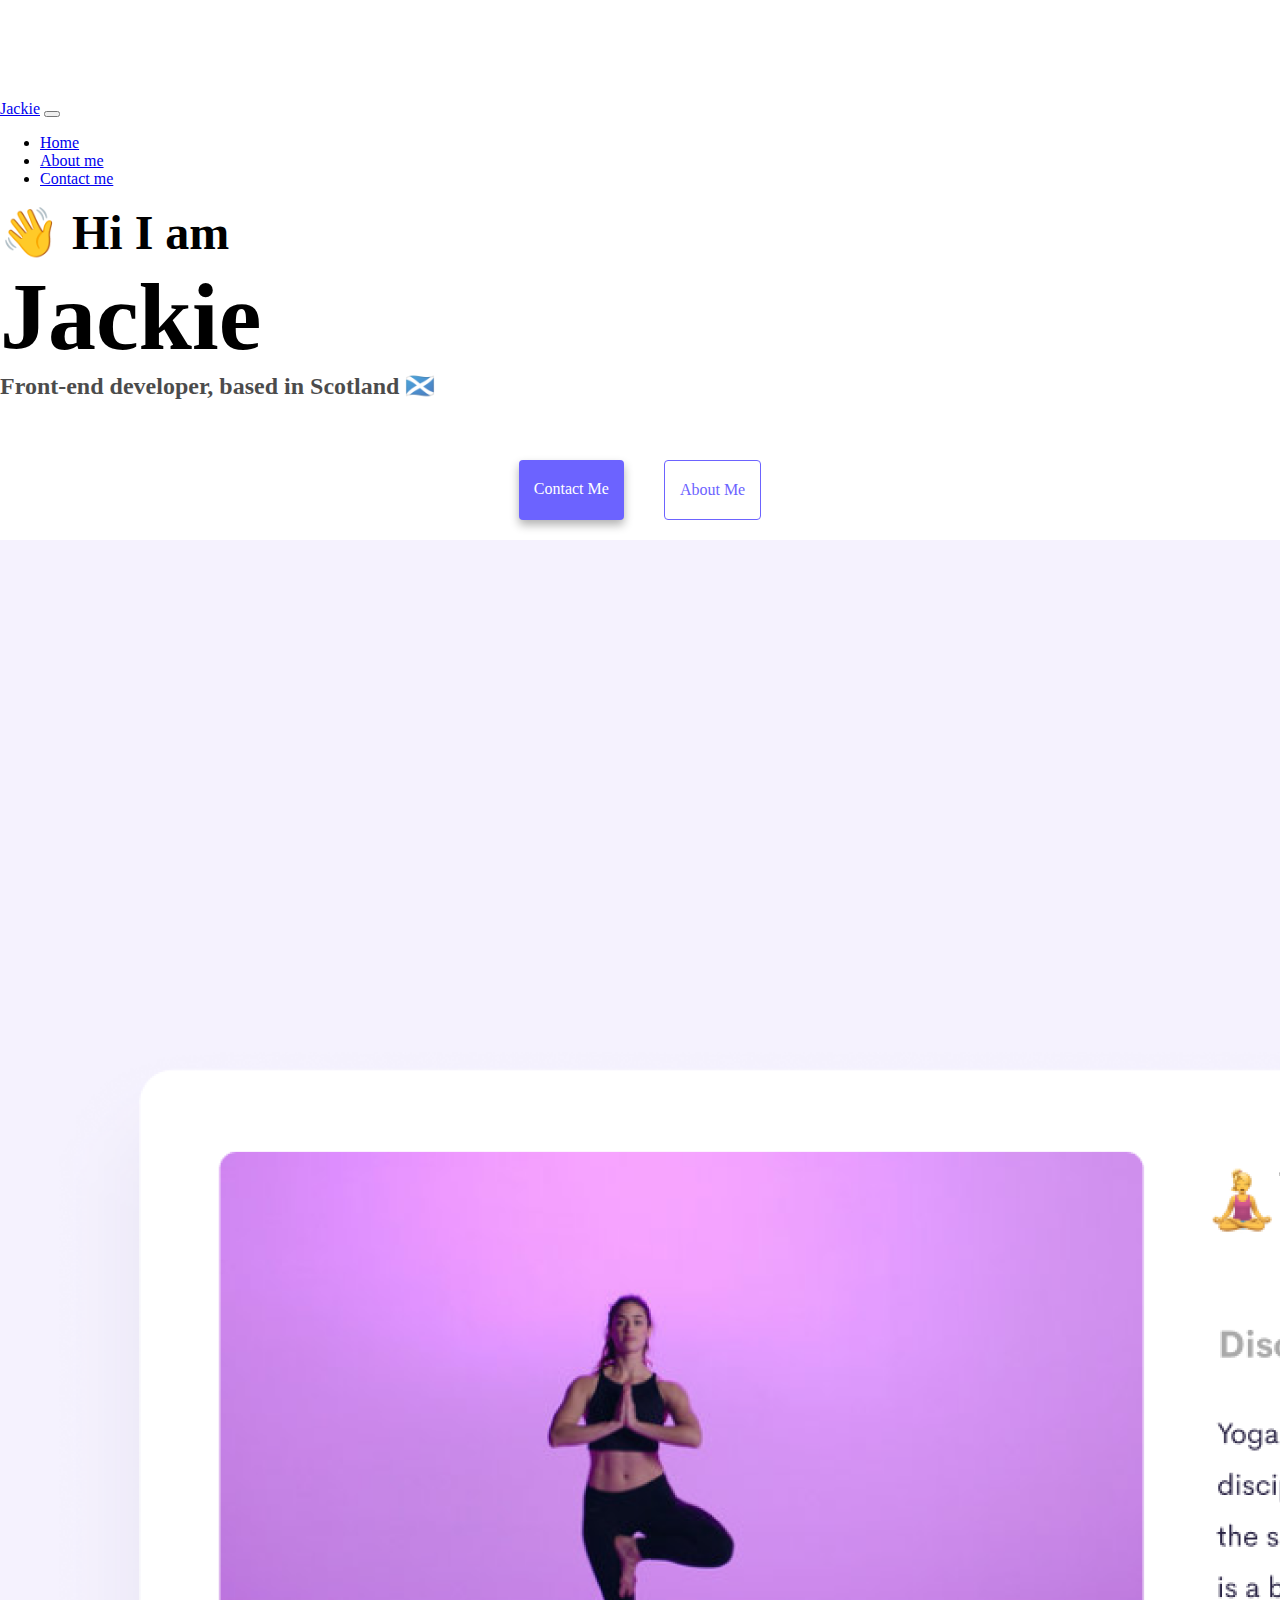
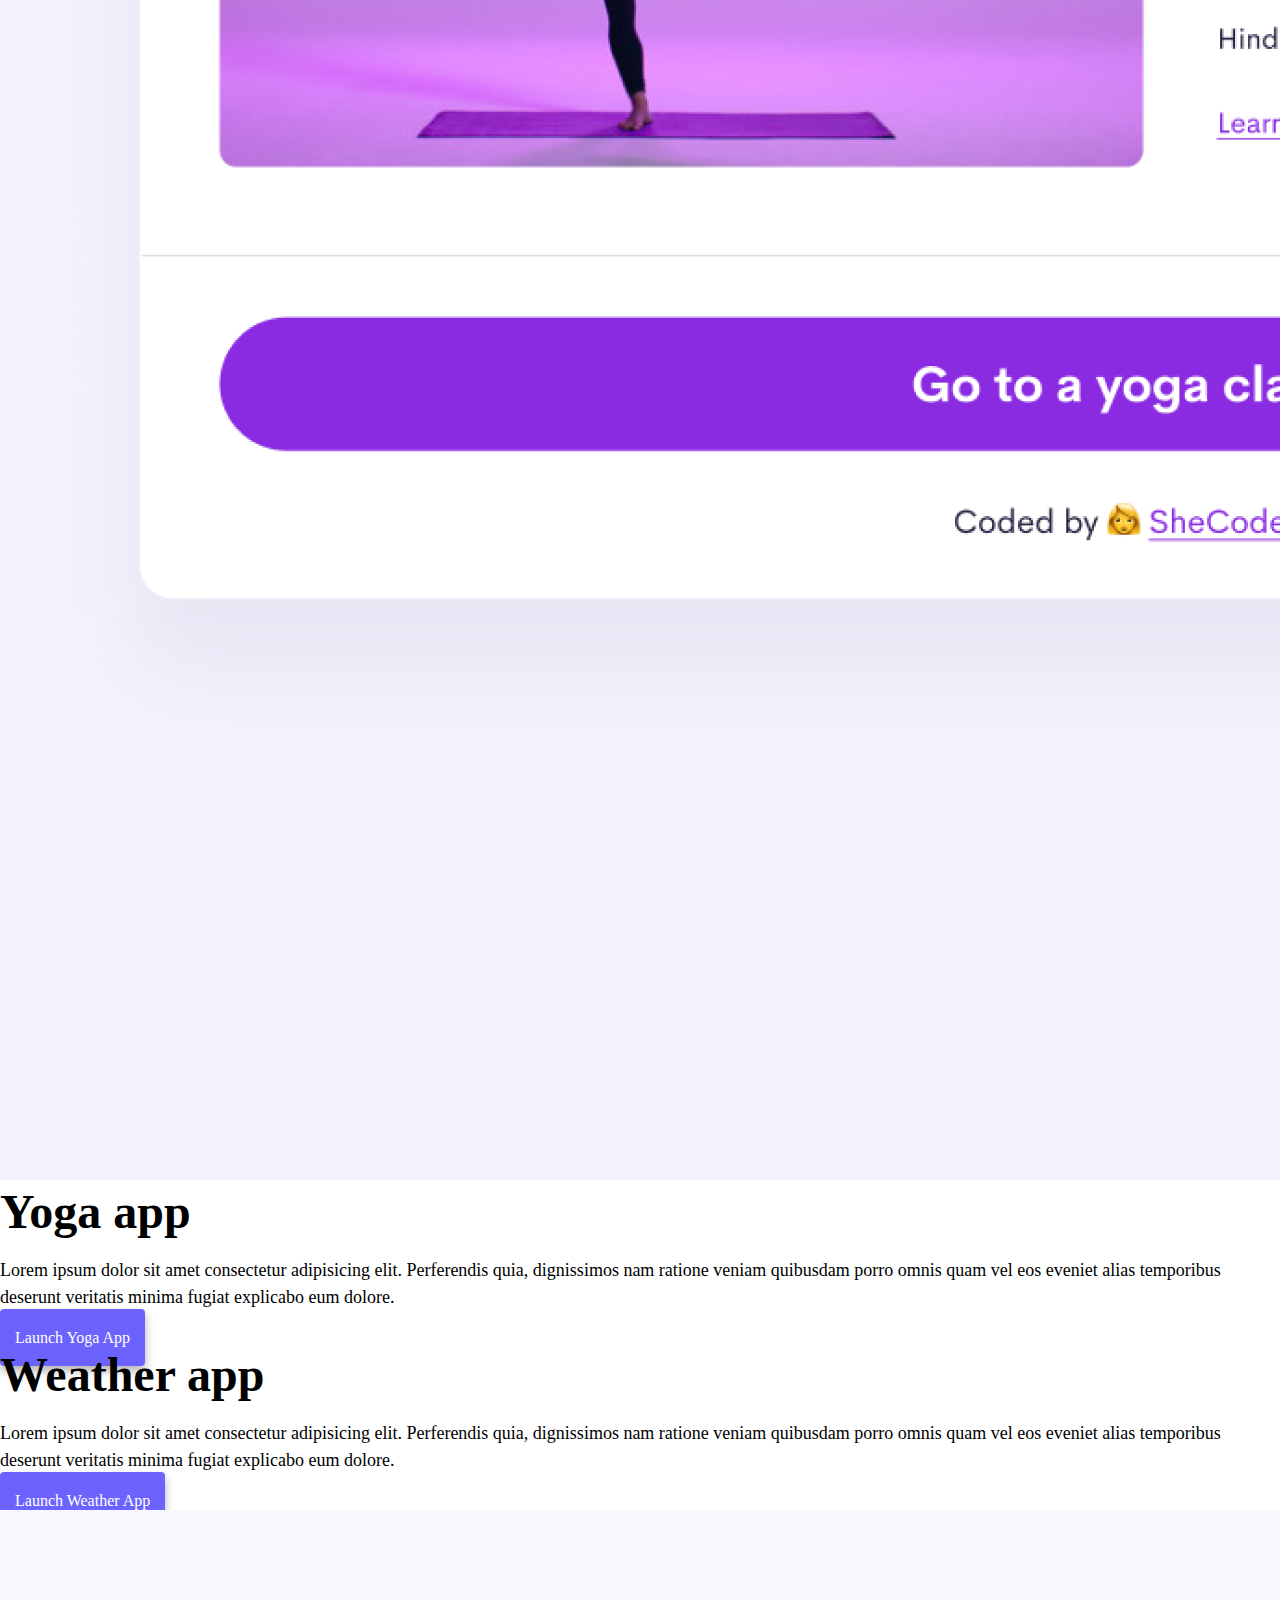
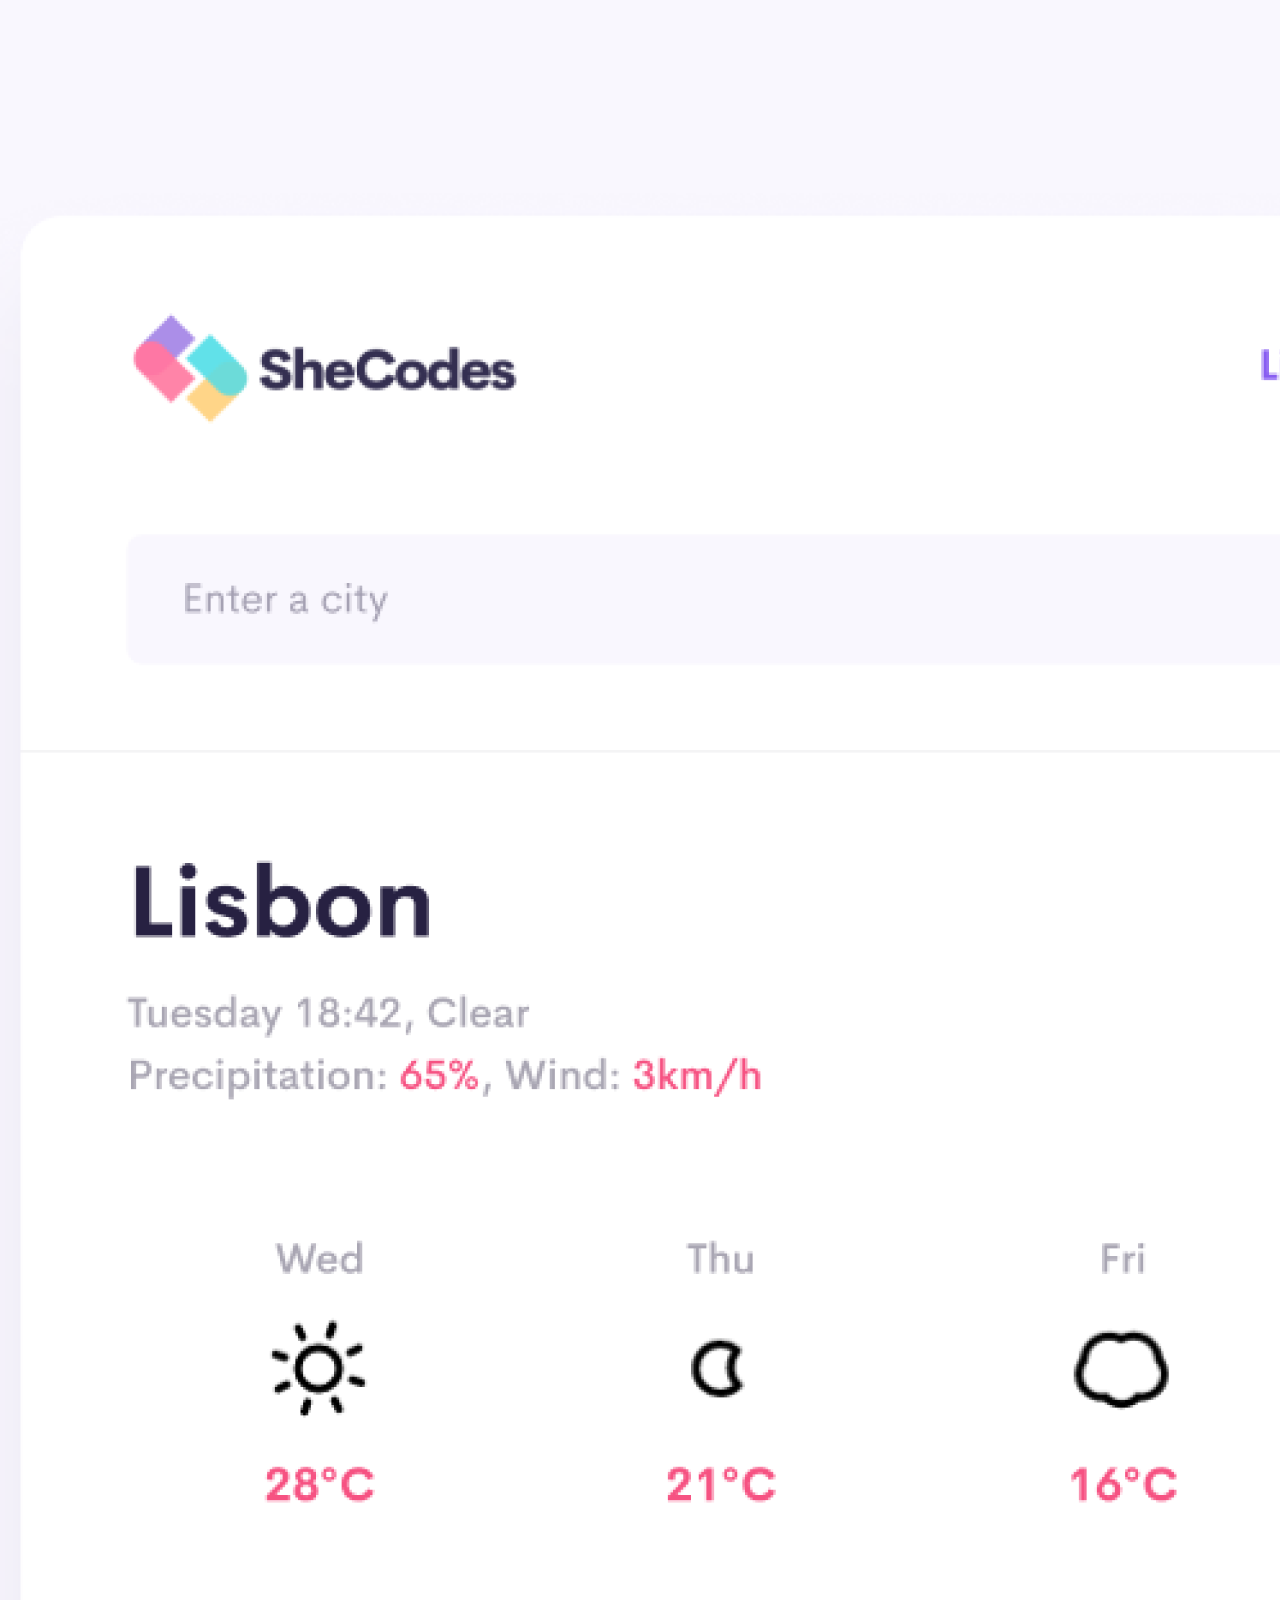
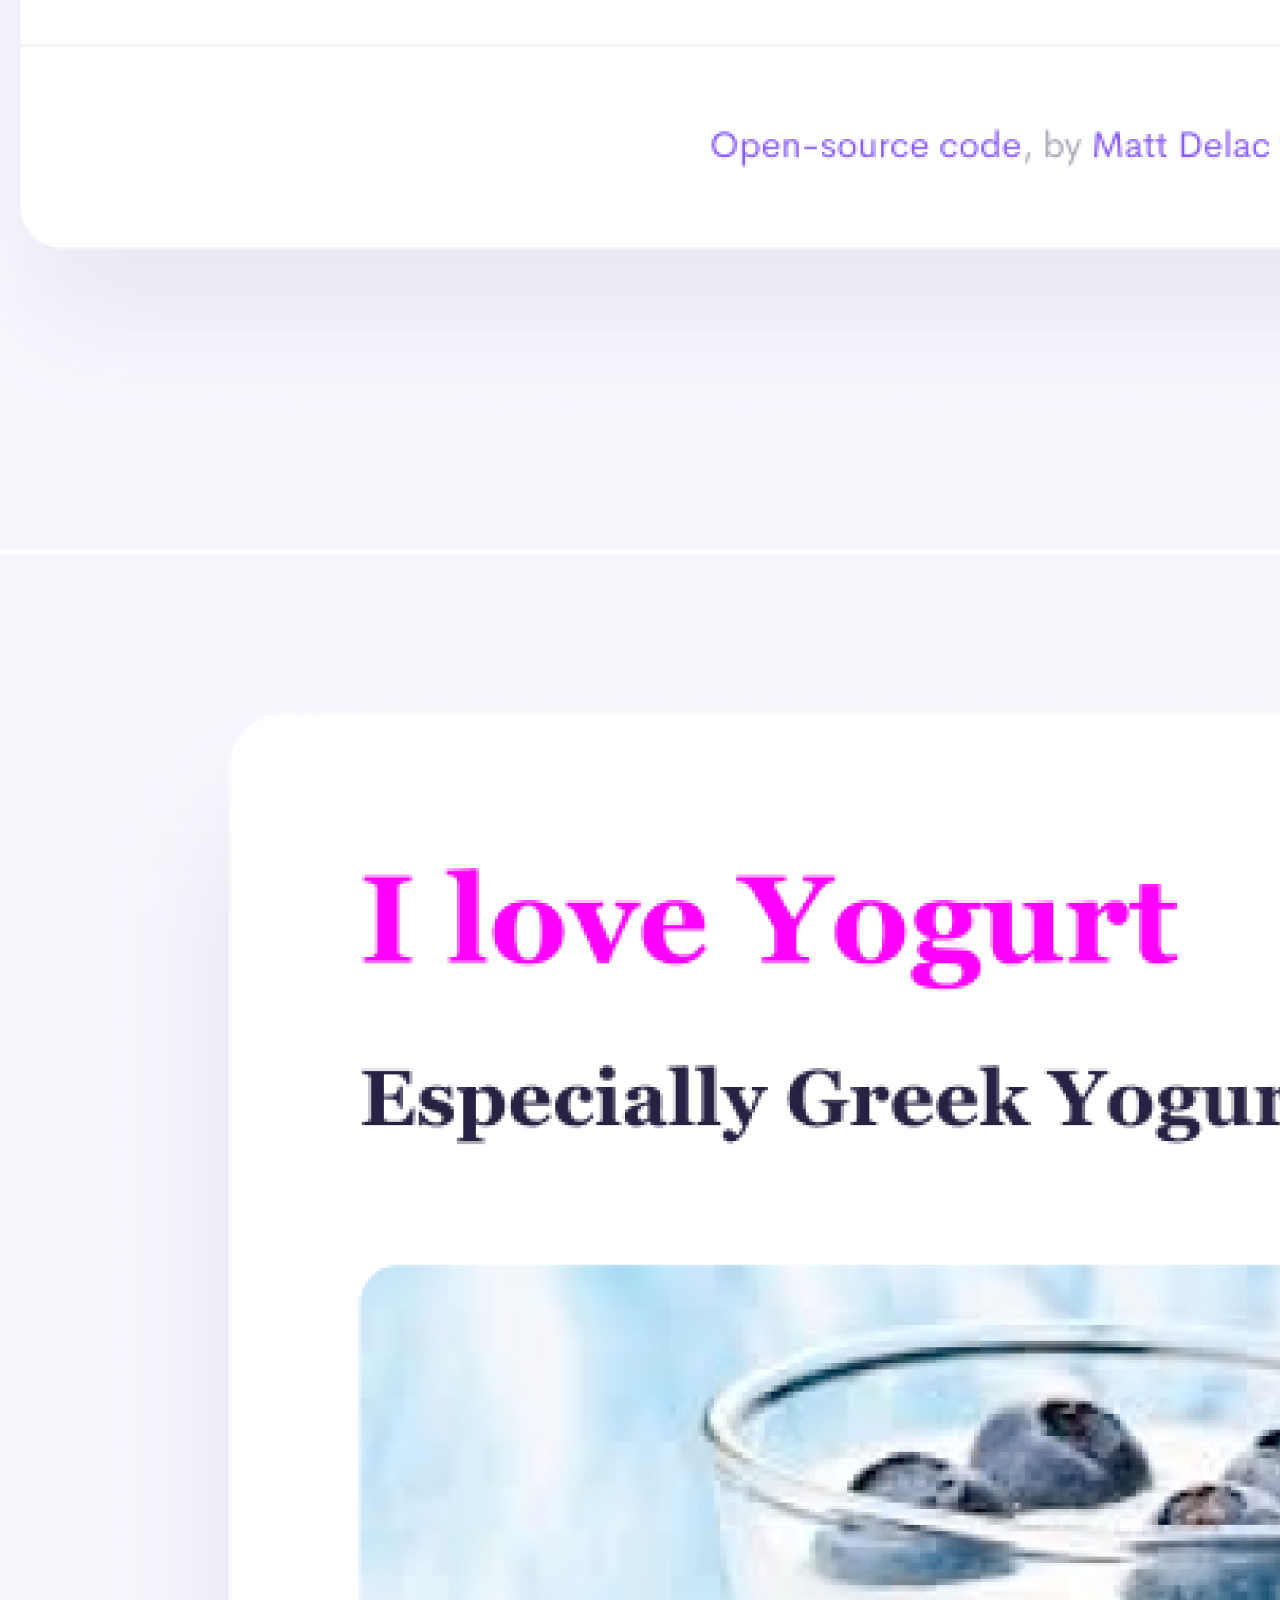
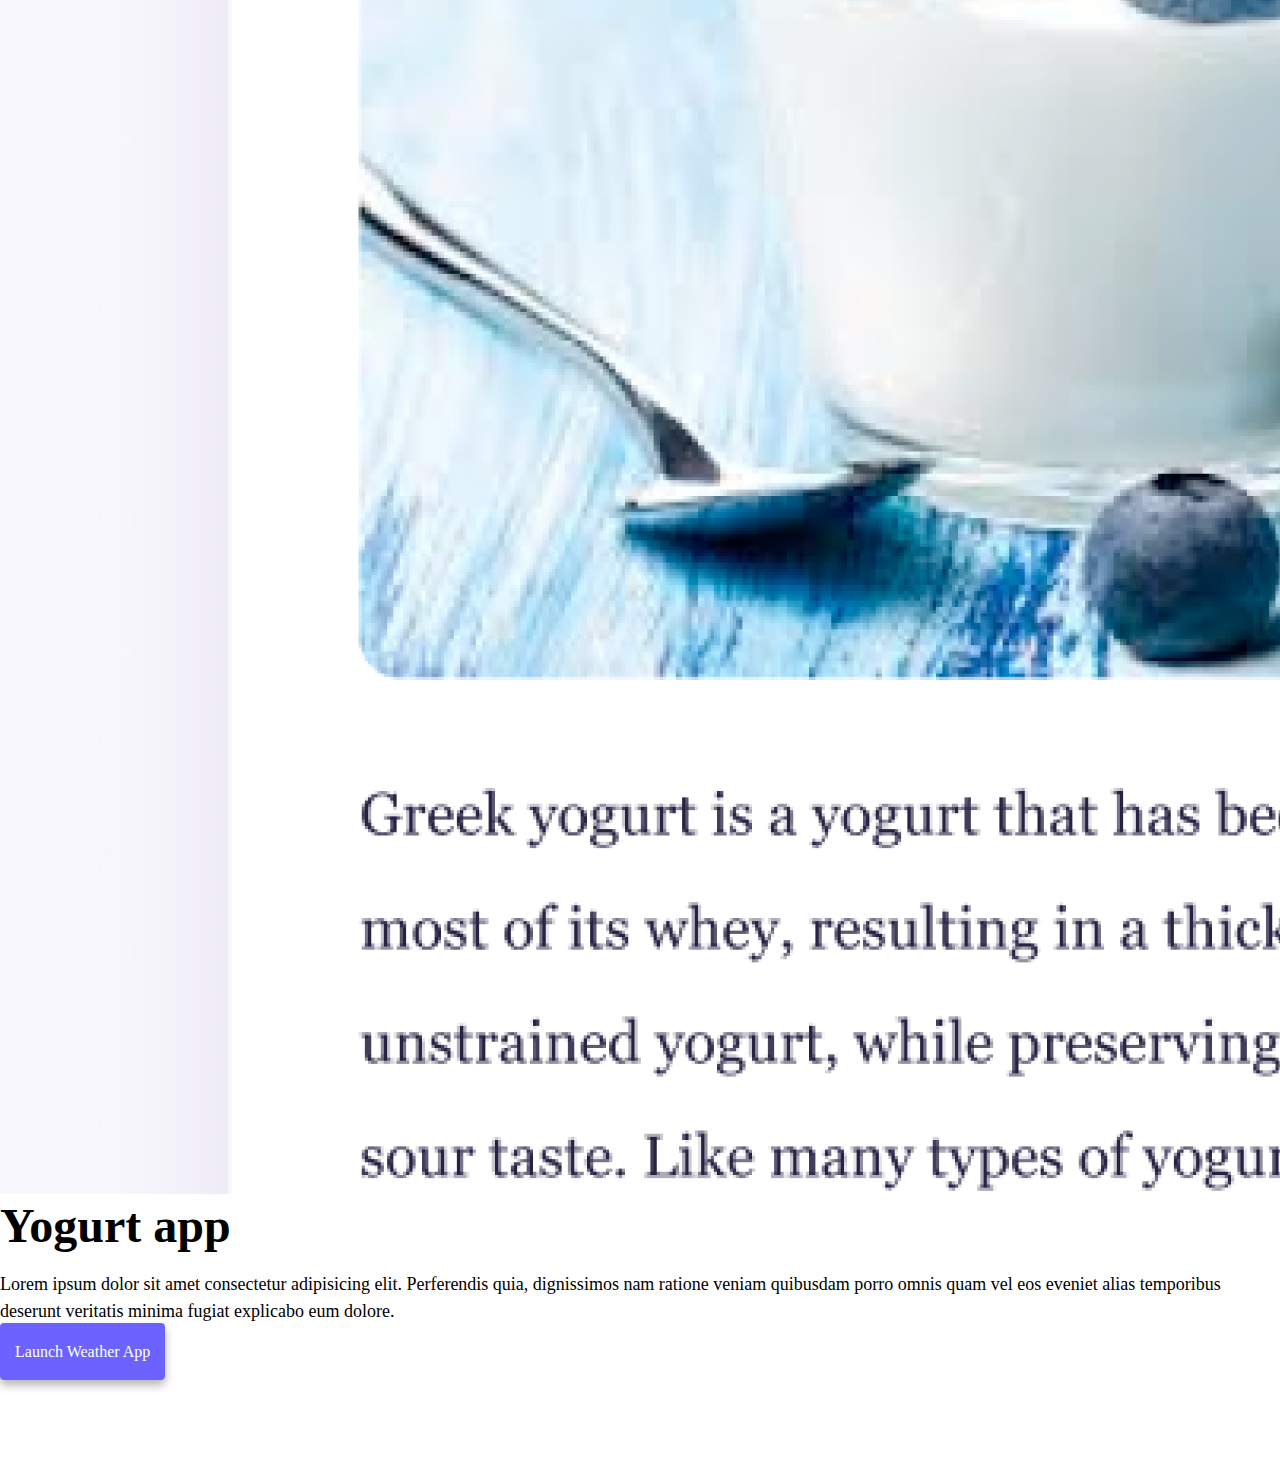
<file: index.html>
<!DOCTYPE html>
<html lang="en">
  <head>
    <meta charset="UTF-8" />
    <meta http-equiv="X-UA-Compatible" content="IE=edge" />
    <meta name="viewport" content="width=device-width, initial-scale=1.0" />
    <meta
      name="description"
      content="Jackie is a front-end veloper based in Scotland, check out her projects and contact her for job enquiries"
    />
    <title>Front-end developer = Jackie</title>
    <link
      href="https://cdn.jsdelivr.net/npm/bootstrap@5.0.0-beta2/dist/css/bootstrap.min.css"
      rel="stylesheet"
      integrity="sha384-BmbxuPwQa2lc/FVzBcNJ7UAyJxM6wuqIj61tLrc4wSX0szH/Ev+nYRRuWlolflfl"
      crossorigin="anonymous"
    />
    <script
      src="https://cdn.jsdelivr.net/npm/bootstrap@5.0.0-beta2/dist/js/bootstrap.bundle.min.js"
      integrity="sha384-b5kHyXgcpbZJO/tY9Ul7kGkf1S0CWuKcCD38l8YkeH8z8QjE0GmW1gYU5S9FOnJ0"
      crossorigin="anonymous"
    ></script>
    <link rel="stylesheet" href="style.css" />
  </head>
  <body>
    <nav class="navbar navbar-expand-lg navbar-light bg-light fixed-top">
      <div class="container">
        <a class="navbar-brand" href="/">Jackie</a>
        <button
          class="navbar-toggler"
          type="button"
          data-bs-toggle="collapse"
          aria-controls="navbarNav"
          aria-expanded="false"
          aria-label="Toggle navigation"
        >
          <span class="navbar-toggler-icon"></span>
        </button>
        <div class="collapse navbar-collapse" id="navbarNav">
          <ul class="navbar-nav">
            <li class="nav-item">
              <a
                class="nav-link active"
                aria-current="page"
                href="/"
                title="Homepage"
                >Home</a
              >
            </li>
            <li class="nav-item">
              <a class="nav-link" href="/about.html" title="About Jackie"
                >About me</a
              >
            </li>
            <li class="nav-item">
              <a
                class="nav-link"
                href="/about.html#contact"
                title="Contact Jackie"
                >Contact me</a
              >
            </li>
          </ul>
        </div>
      </div>
    </nav>
    <h2 class="text-center">👋 Hi I am</h2>
    <h1 class="text-center">Jackie</h1>
    <h3 class="text-center">Front-end developer, based in Scotland 🏴󠁧󠁢󠁳󠁣󠁴󠁿</h3>
    <div class="navigation-links mb-5">
      <a href="about.html#contact" class="primary-link" title="Contact Jackie"
        >Contact me</a
      >
      <a href="about.html" class="secondary-link" title="About Jackie"
        >About me</a
      >
    </div>
    <div class="container">
      <div class="row">
        <div class="col-sm-6">
          <img
            src="/images/yoga.png"
            alt="Yoga project"
            class="img-fluid rounded d-none d-sm-block"
          />
        </div>
        <div class="col-sm-6">
          <h2 class="mb-3">Yoga app</h2>
          <p>
            Lorem ipsum dolor sit amet consectetur adipisicing elit. Perferendis
            quia, dignissimos nam ratione veniam quibusdam porro omnis quam vel
            eos eveniet alias temporibus deserunt veritatis minima fugiat
            explicabo eum dolore.
          </p>
          <div class="mt-5">
            <a href="#" class="primary-link project-link" title="Yoga project"
              >Launch Yoga App</a
            >
          </div>
        </div>
      </div>
      <div class="row mt-5">
        <div class="col-sm-6">
          <h2 class="mb-3">Weather app</h2>
          <p>
            Lorem ipsum dolor sit amet consectetur adipisicing elit. Perferendis
            quia, dignissimos nam ratione veniam quibusdam porro omnis quam vel
            eos eveniet alias temporibus deserunt veritatis minima fugiat
            explicabo eum dolore.
          </p>
          <div class="mt-5">
            <a
              href="#"
              class="primary-link project-link"
              title="Weather project"
              >Launch Weather App</a
            >
          </div>
        </div>
        <div class="col-sm-6">
          <img
            src="/images/weather.png"
            class="img-fluid rounded d-none d-sm-block"
            alt="Weather project"
          />
        </div>
      </div>
      <div class="row mt-5">
        <div class="col-sm-6">
          <img
            src="/images/yogurt.png"
            class="img-fluid rounded d-none d-sm-block"
          />
        </div>
        <div class="col-sm-6">
          <h2 class="mb-3">Yogurt app</h2>
          <p>
            Lorem ipsum dolor sit amet consectetur adipisicing elit. Perferendis
            quia, dignissimos nam ratione veniam quibusdam porro omnis quam vel
            eos eveniet alias temporibus deserunt veritatis minima fugiat
            explicabo eum dolore.
          </p>
          <div class="mt-5">
            <a
              href="#"
              class="primary-link project-link"
              title="Weather project"
              >Launch Weather App</a
            >
          </div>
        </div>
      </div>
    </div>
  </body>
</html>
</file>
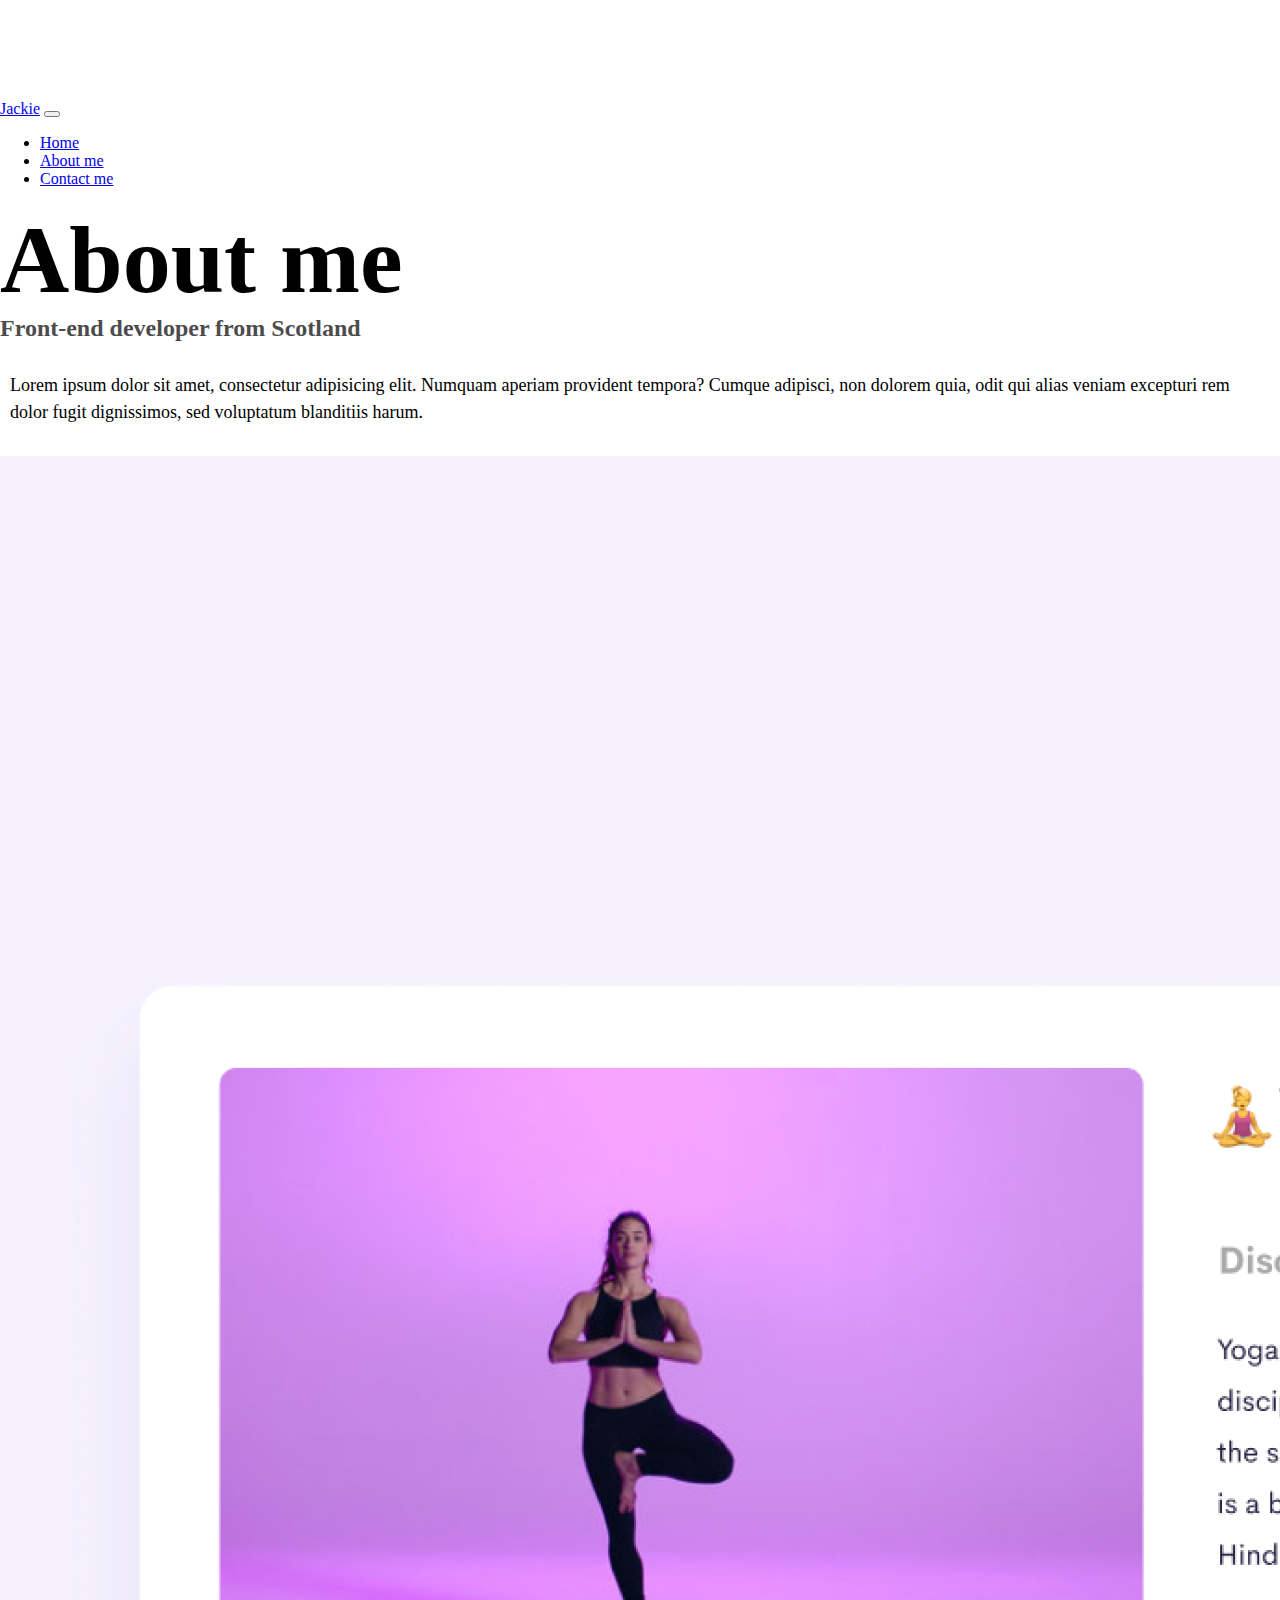
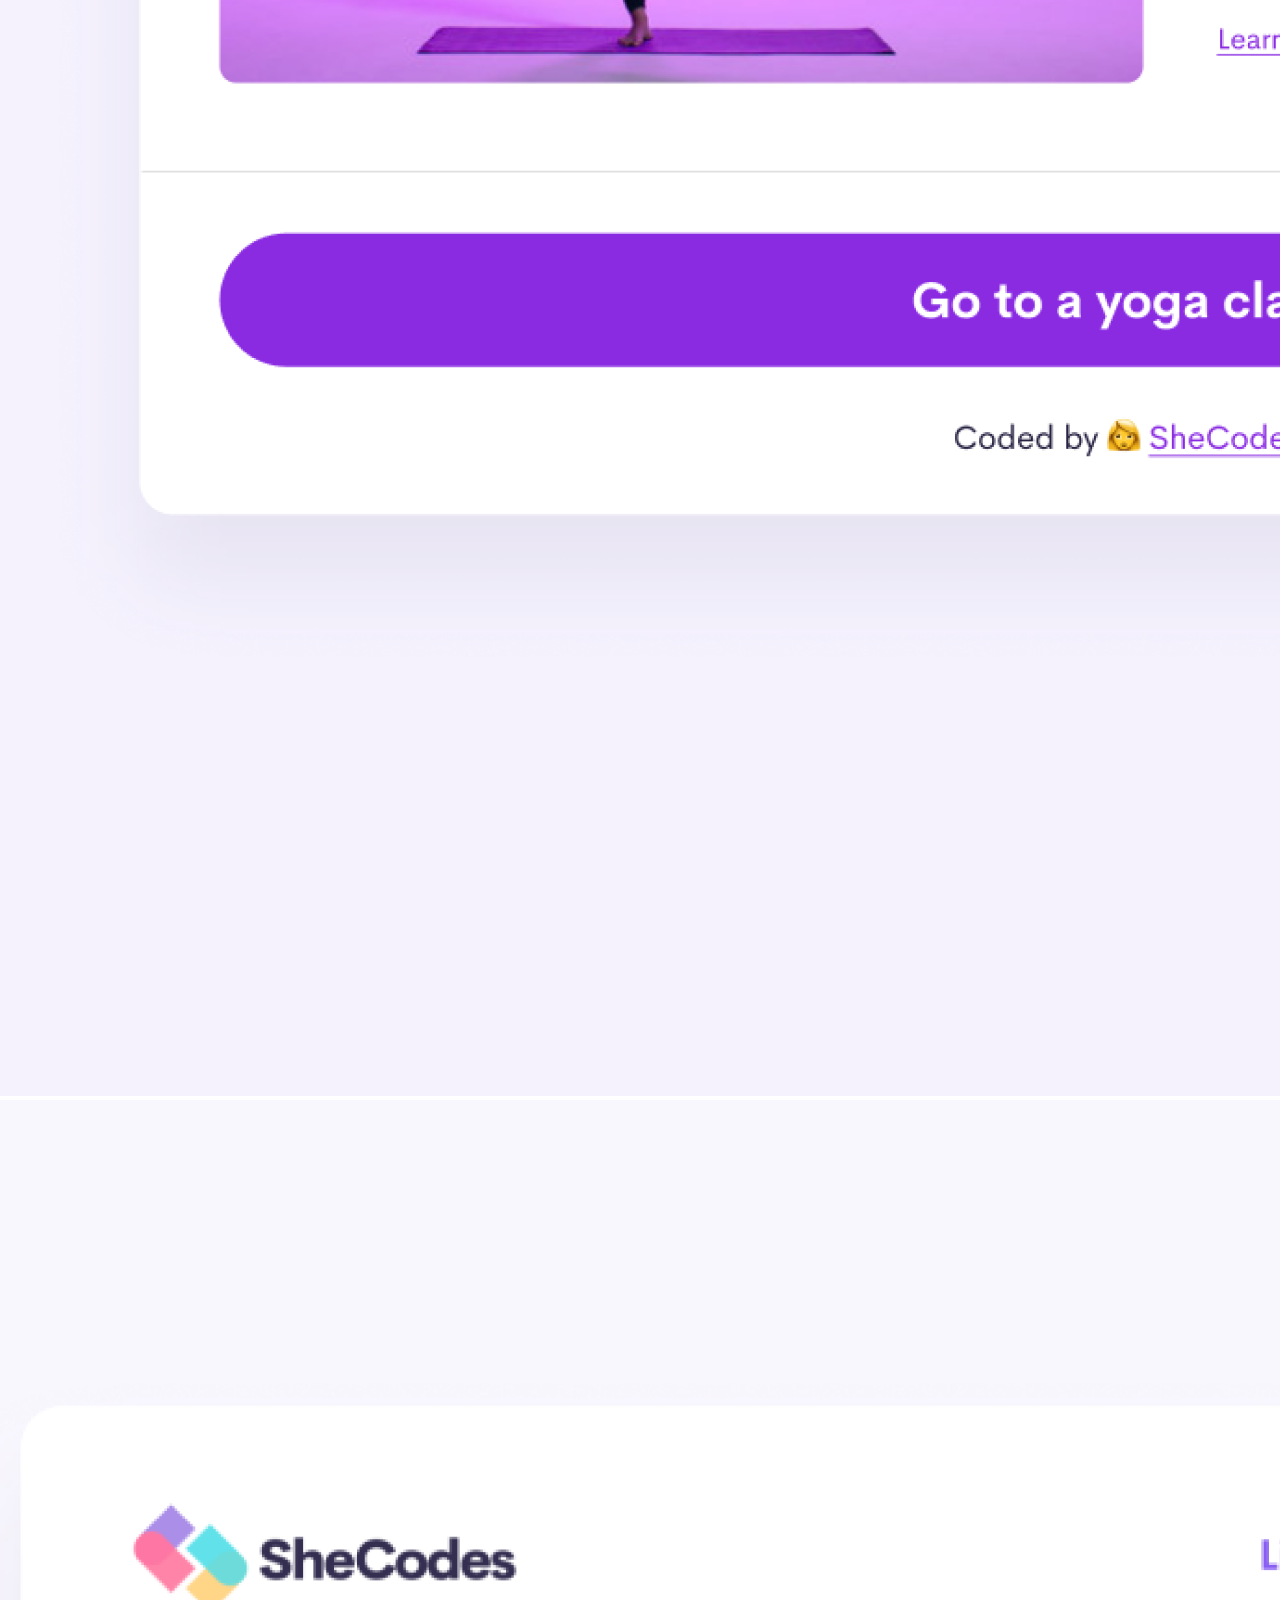
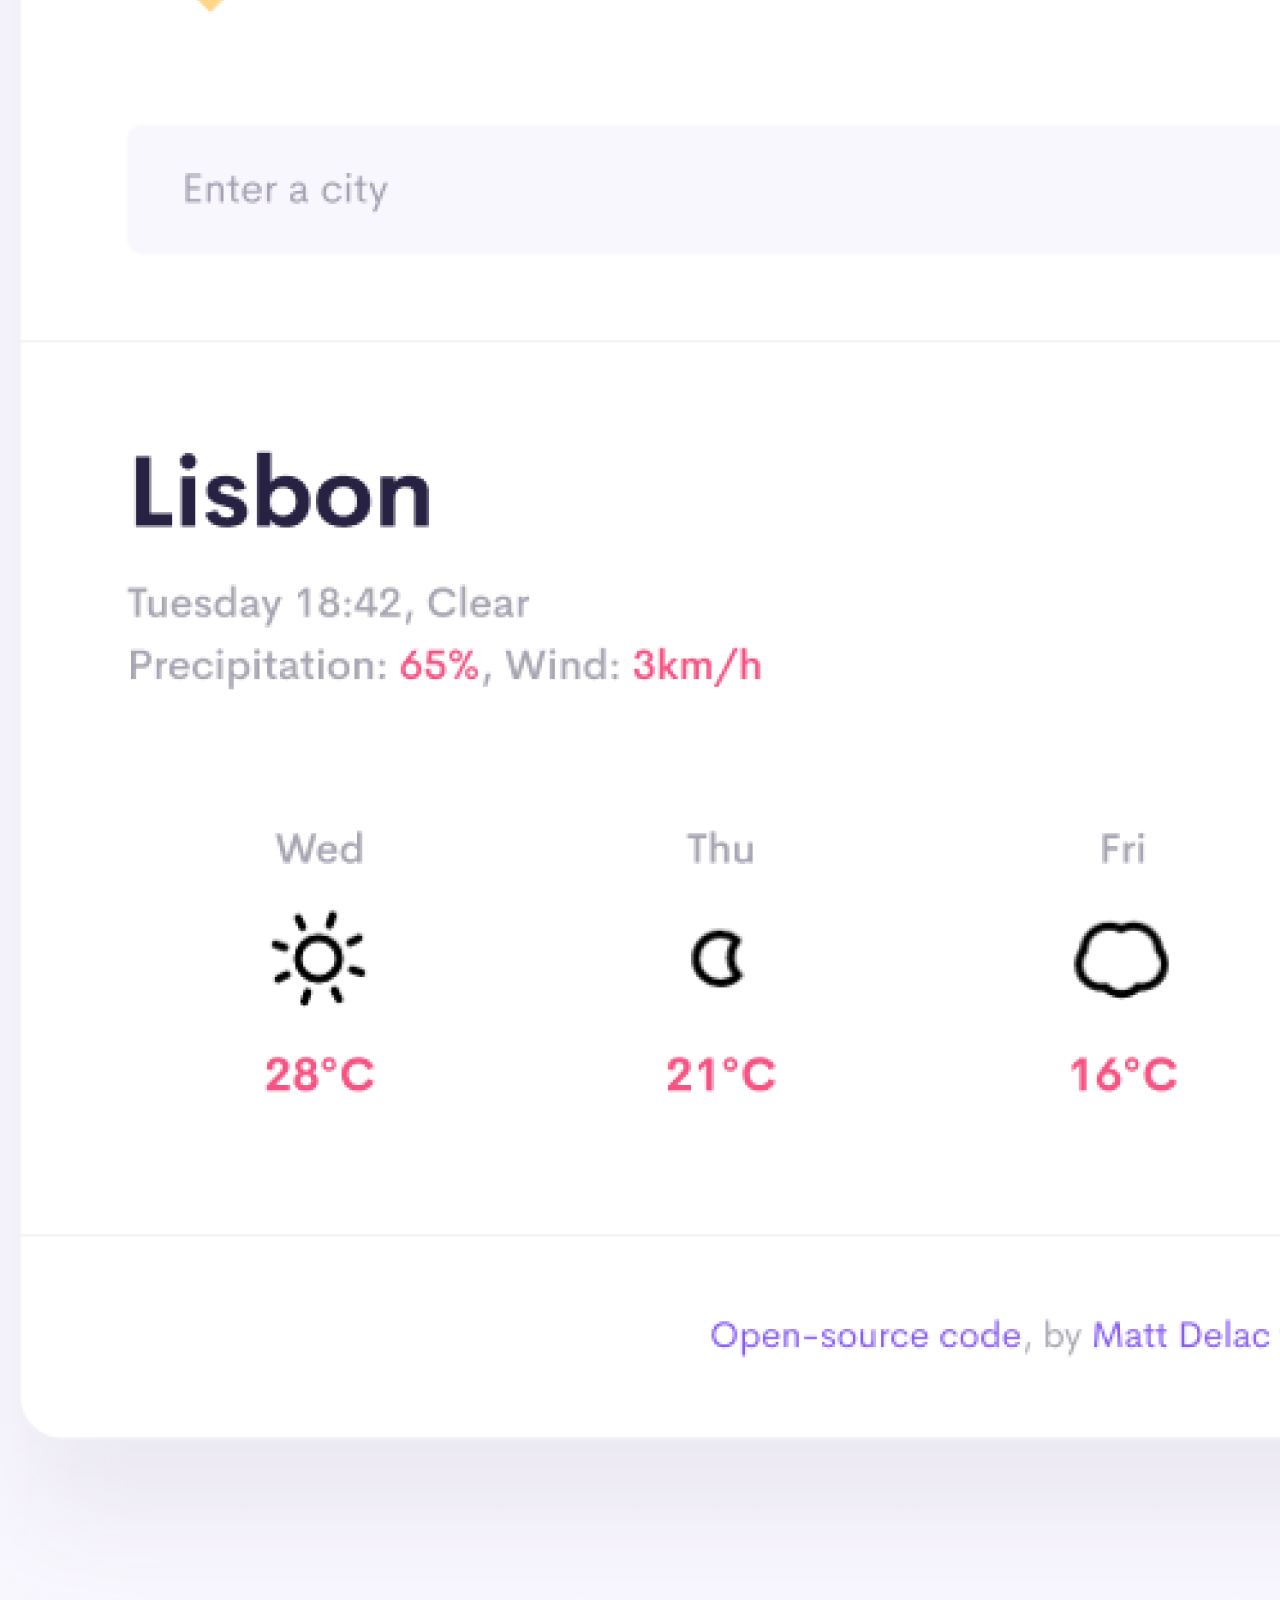
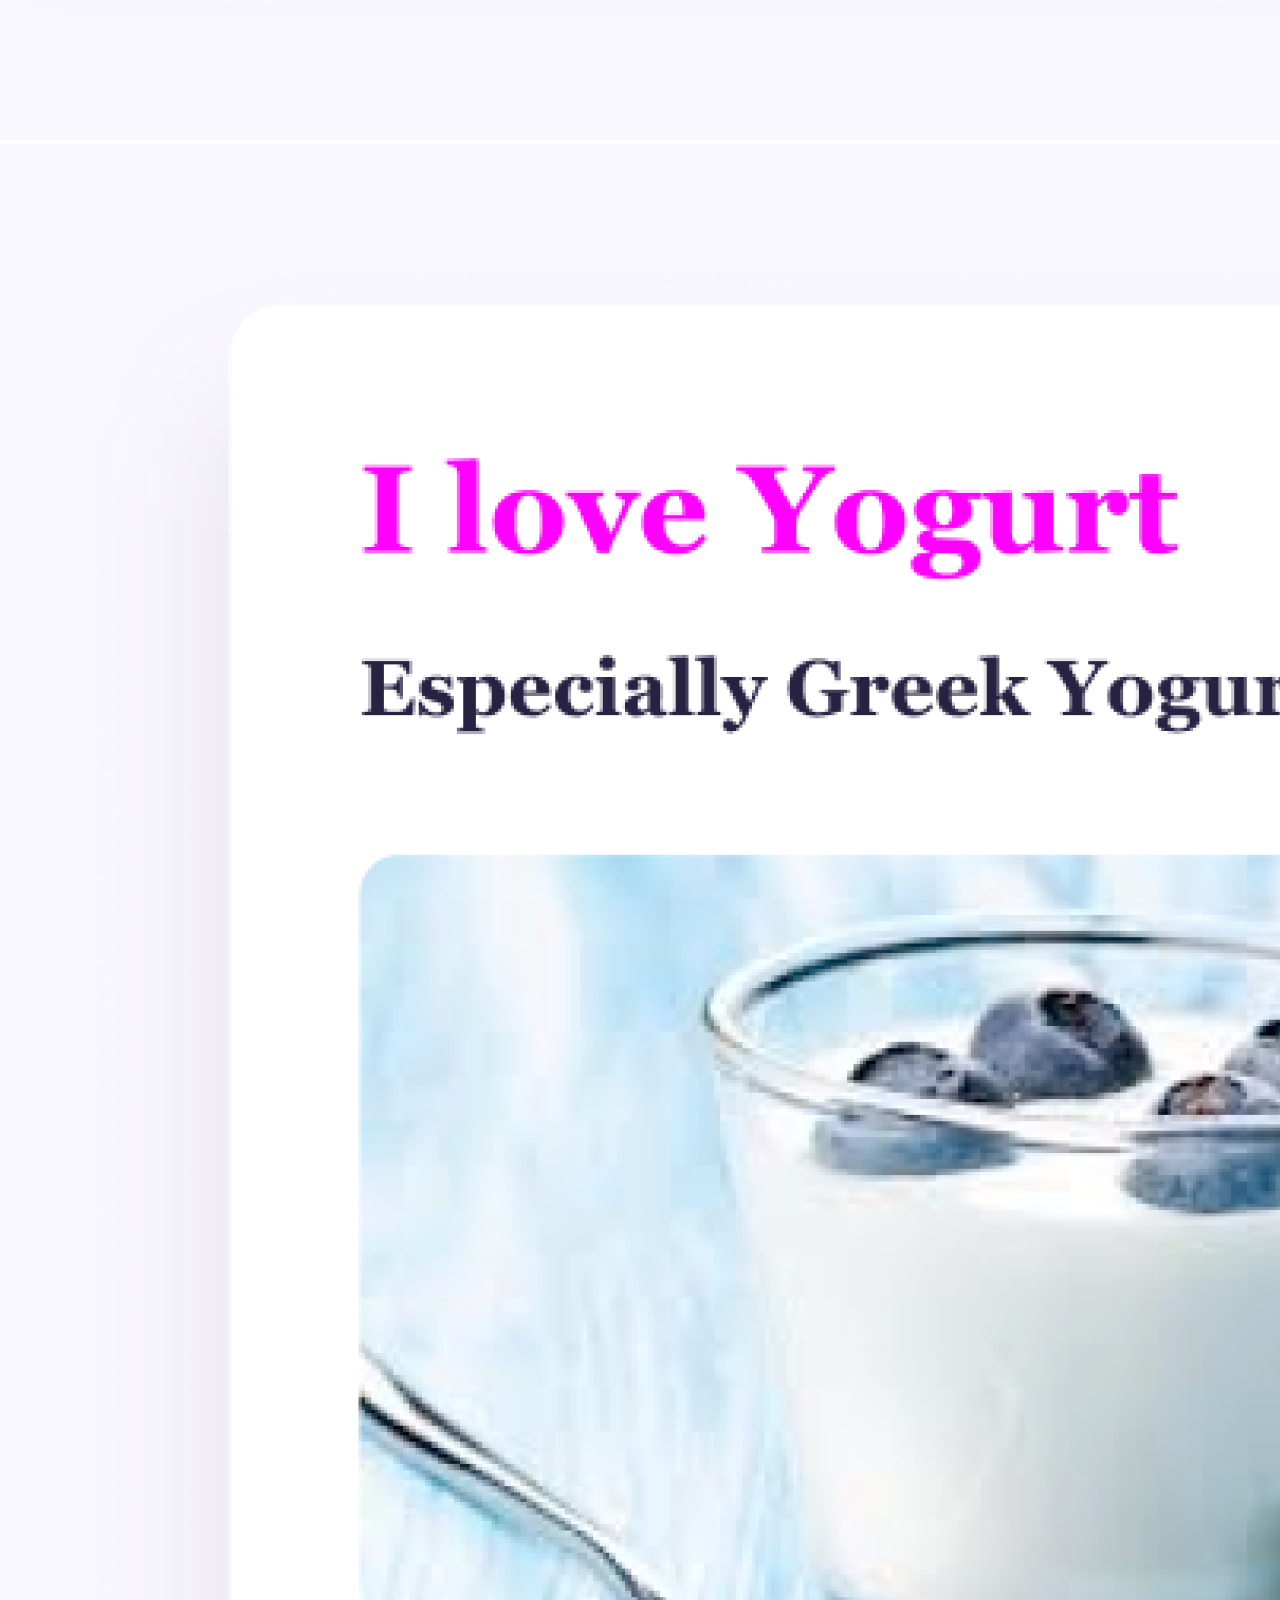
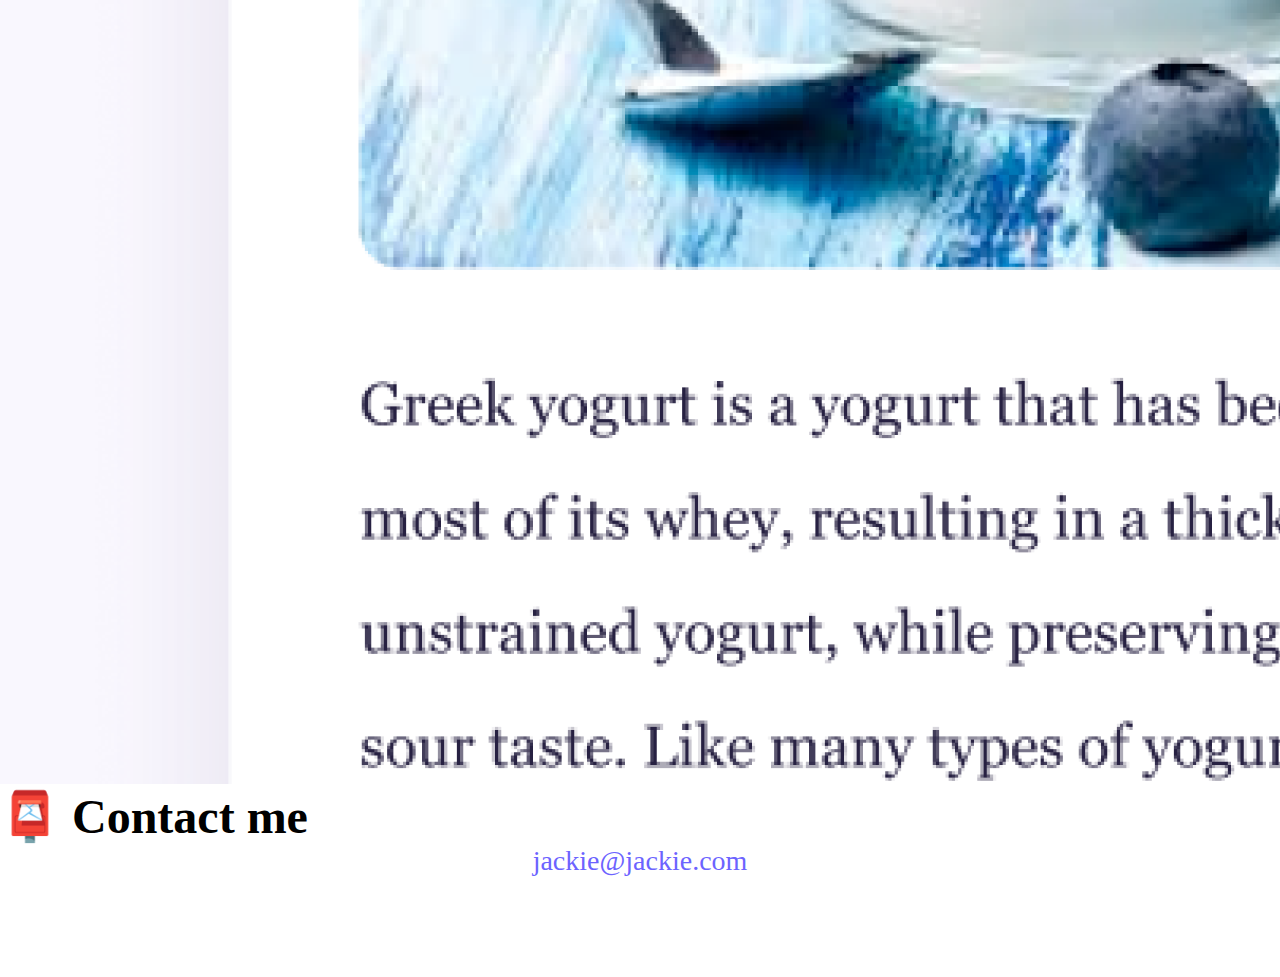
<file: about.html>
<!DOCTYPE html>
<html lang="en">
  <head>
    <meta charset="UTF-8" />
    <meta http-equiv="X-UA-Compatible" content="IE=edge" />
    <meta name="viewport" content="width=device-width, initial-scale=1.0" />
    <link
      href="https://cdn.jsdelivr.net/npm/bootstrap@5.0.0-beta2/dist/css/bootstrap.min.css"
      rel="stylesheet"
      integrity="sha384-BmbxuPwQa2lc/FVzBcNJ7UAyJxM6wuqIj61tLrc4wSX0szH/Ev+nYRRuWlolflfl"
      crossorigin="anonymous"
    />
    <script
      src="https://cdn.jsdelivr.net/npm/bootstrap@5.0.0-beta2/dist/js/bootstrap.bundle.min.js"
      integrity="sha384-b5kHyXgcpbZJO/tY9Ul7kGkf1S0CWuKcCD38l8YkeH8z8QjE0GmW1gYU5S9FOnJ0"
      crossorigin="anonymous"
    ></script>
    <link rel="stylesheet" href="style.css" />
    <title>About me - Jackie</title>
    <meta
      name="description"
      content="About Jackie, a front-end developer
    based in Scotland"
    />
  </head>
  <body>
    <nav class="navbar navbar-expand-lg navbar-light bg-light fixed-top">
      <div class="container">
        <a class="navbar-brand" href="/">Jackie</a>
        <button
          class="navbar-toggler"
          type="button"
          data-bs-toggle="collapse"
          data-bs-target="#navbarNav"
          aria-controls="navbarNav"
          aria-expanded="false"
          aria-label="Toggle navigation"
        >
          <span class="navbar-toggler-icon"></span>
        </button>
        <div class="collapse navbar-collapse" id="navbarNav">
          <ul class="navbar-nav">
            <li class="nav-item">
              <a class="nav-link" aria-current="page" href="/" title="Homepage"
                >Home</a
              >
            </li>
            <li class="nav-item">
              <a class="nav-link active" href="/about.html" title="About Jackie"
                >About me</a
              >
            </li>
            <li class="nav-item">
              <a
                class="nav-link"
                href="/about.html#contact"
                title="Contact Jackie"
                >Contact me</a
              >
            </li>
          </ul>
        </div>
      </div>
    </nav>
    <h1 class="text-center">About me</h1>
    <h3 class="text-center">Front-end developer from Scotland</h3>
    <div class="about-paragraphs text-center">
      <p>
        Lorem ipsum dolor sit amet, consectetur adipisicing elit. Numquam
        aperiam provident tempora? Cumque adipisci, non dolorem quia, odit qui
        alias veniam excepturi rem dolor fugit dignissimos, sed voluptatum
        blanditiis harum.
      </p>
    </div>
    <div class="container">
      <div class="row">
        <div class="col-sm-4">
          <img
            src="/images/yoga.png"
            class="img-fluid p-2 shadow rounded"
            alt="Yoga project"
          />
        </div>
        <div class="col-sm-4">
          <img
            src="/images/weather.png"
            class="img-fluid p-2 shadow rounded"
            alt="Weather project"
          />
        </div>
        <div class="col-sm-4">
          <img
            src="/images/yogurt.png"
            class="img-fluid p-2 shadow rounded"
            alt="Yogurt project"
          />
        </div>
      </div>
    </div>
    <div id="contact" class="mt-5">
      <h2 class="text-center">📮 Contact me</h2>
      <a href="mailto:jackie@jackie.com" class="email-link">
        jackie@jackie.com
      </a>
    </div>
  </body>
</html>
</file>
<file: style.css>
:root {
  --primary-color: #6c63ff;
  --secondary-color: #f5f2fe;
  --box-shadow: 0 5px 10px rgba(0, 0, 0, 0.3);
}

body {
  margin: 100px 0;
}

h1,
h2,
h3 {
  margin: 0;
}

h1 {
  font-size: 96px;
}

h2 {
  font-size: 48px;
}

h3 {
  font-size: 24px;
  opacity: 0.7;
}

p {
  font-size: 18px;
  line-height: 1.5;
}

.navigation-links {
  display: flex;
  margin-top: 40px;
  justify-content: center;
}

.navigation-links a {
  margin: 20px;
}

.primary-link {
  border-radius: 4px;
  padding: 20px 15px;
  text-decoration: none;
  text-transform: capitalize;
  background: var(--primary-color);
  box-shadow: var(--box-shadow);
  color: white;
}

.primary-link:hover {
  color: white;
}

.secondary-link {
  border-radius: 4px;
  padding: 20px 15px;
  text-decoration: none;
  text-transform: capitalize;
  color: var(--primary-color);
  border: 1px solid var(--primary-color);
}

.homepage-link {
  color: var(--primary-color);
  text-align: center;
  display: block;
}

.about-paragraphs {
  margin: 30px 0;
}

.about-paragraphs p {
  margin: 10px;
}

.email-link {
  display: flex;
  justify-content: center;
  color: var(--primary-color);
  font-size: 28px;
  text-decoration: none;
}

.email-link:hover {
  text-decoration: underline;
}

@media (max-width: 576px) {
  h1 {
    font-size: 48px;
    line-height: 1.5;
  }

  h2 {
    font-size: 32px;
    text-align: center;
  }

  p {
    text-align: center;
  }

  .project-link {
    display: block;
    text-align: center;
    margin: 0 20px;
  }
}
</file>
